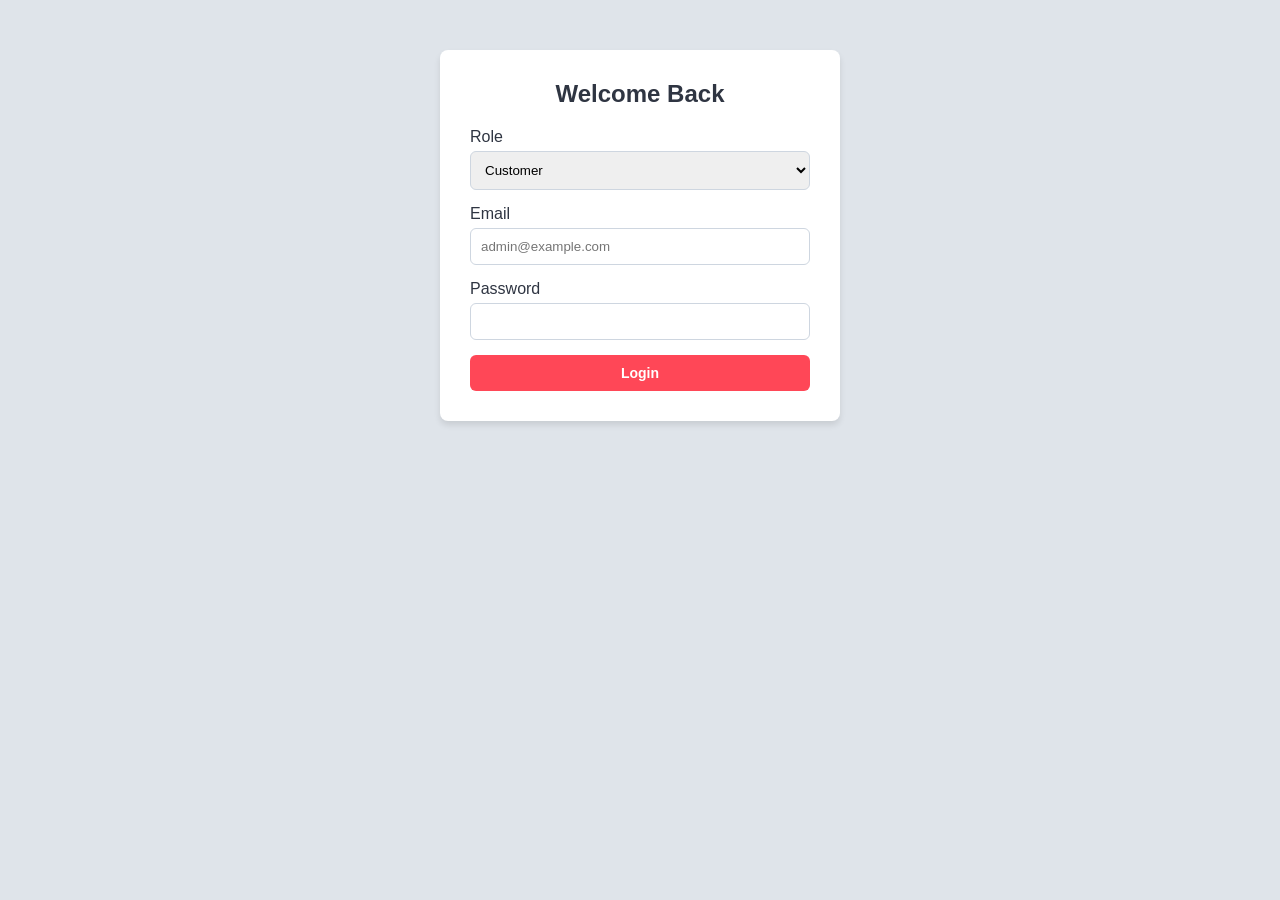
<file: online food ordering/frontend/index.html>
<!DOCTYPE html>
<html lang="en">
<head>
    <meta charset="UTF-8">
    <meta http-equiv="refresh" content="0; url=login.html">
    <title>Redirecting...</title>
</head>
<body>
    <p>If you are not redirected, <a href="login.html">click here</a>.</p>
</body>
</html>
</file>
<file: online food ordering/frontend/style.css>
:root {
    --primary: #ff4757;
    --primary-hover: #ff6b81;
    --dark: #2f3542;
    --light: #f1f2f6;
    --success: #2ed573;
    --bg: #dfe4ea;
    --border: #ced6e0;
}

* { box-sizing: border-box; margin: 0; padding: 0; }

body {
    font-family: 'Inter', sans-serif;
    background-color: var(--bg);
    color: var(--dark);
}

.navbar {
    display: flex;
    justify-content: space-between;
    align-items: center;
    background: white;
    padding: 15px 30px;
    box-shadow: 0 2px 4px rgba(0,0,0,0.05);
}

.navbar h1 { color: var(--primary); font-size: 22px; margin: 0; cursor: pointer; }
.navbar-links button { margin-left: 10px; }

.container {
    max-width: 1200px;
    margin: 30px auto;
    padding: 0 20px;
}

/* Forms */
.form-container {
    background: white;
    padding: 30px;
    border-radius: 8px;
    max-width: 400px;
    margin: 50px auto;
    box-shadow: 0 4px 6px rgba(0,0,0,0.1);
}

.form-group { margin-bottom: 15px; }
.form-group label { display: block; margin-bottom: 5px; font-weight: 500; }
.form-group input, .form-group select {
    width: 100%; padding: 10px; border: 1px solid var(--border); border-radius: 6px;
}

/* Buttons */
.btn {
    padding: 10px 15px; border: none; border-radius: 6px; cursor: pointer; font-weight: 600; font-size: 14px;
}
.btn-primary { background: var(--primary); color: white; width: 100%; }
.btn-primary:hover { background: var(--primary-hover); }
.btn-secondary { background: var(--dark); color: white; }
.btn-danger { background: #ff4757; color: white; transition: background 0.3s; }
.btn-danger:hover { background: #ff6b81; }
.btn-success { background: var(--success); color: white; }
.btn-small { padding: 6px 12px; font-size: 12px; border-radius: 4px; }
.btn-cancel { background: #57606f; color: white; border: 1px solid transparent; transition: background 0.3s; }
.btn-cancel:hover { background: #2f3542; }

/* Dashboard Cards */
.dashboard-stats {
    display: grid; grid-template-columns: repeat(auto-fit, minmax(200px, 1fr)); gap: 20px; margin-bottom: 30px;
}
.stat-card {
    background: white; padding: 20px; border-radius: 8px; text-align: center; box-shadow: 0 2px 4px rgba(0,0,0,0.05);
}
.stat-card h3 { font-size: 14px; color: #747d8c; margin-bottom: 10px; }
.stat-card p { font-size: 24px; font-weight: 700; color: var(--primary); }

/* Tables */
table { width: 100%; border-collapse: collapse; background: white; border-radius: 8px; overflow: hidden; box-shadow: 0 2px 4px rgba(0,0,0,0.05); }
th, td { padding: 15px; text-align: left; border-bottom: 1px solid var(--light); }
th { background: var(--dark); color: white; }

/* Grid for Restaurants/Menu */
.grid { display: grid; grid-template-columns: repeat(auto-fill, minmax(280px, 1fr)); gap: 20px; }
.card { background: white; padding: 20px; border-radius: 8px; box-shadow: 0 2px 4px rgba(0,0,0,0.05); }
.card h3 { margin-bottom: 10px; color: var(--dark); }
.card p { color: #57606f; margin-bottom: 15px; }

/* Cart */
.cart-summary { background: white; padding: 20px; border-radius: 8px; margin-top: 20px; box-shadow: 0 2px 4px rgba(0,0,0,0.05); }
.cart-item { display: flex; justify-content: space-between; margin-bottom: 10px; padding-bottom: 10px; border-bottom: 1px solid #eee; }

/* Utilities */
.hidden { display: none !important; }
.flex-between { display: flex; justify-content: space-between; align-items: center; margin-bottom: 20px; }
.text-center { text-align: center; }

/* Night Offer */
.night-offer {
    background: #1e3799; color: white; padding: 10px; border-radius: 6px; display: flex; justify-content: space-between; font-weight: bold; margin: 15px 0;
}
</file>
